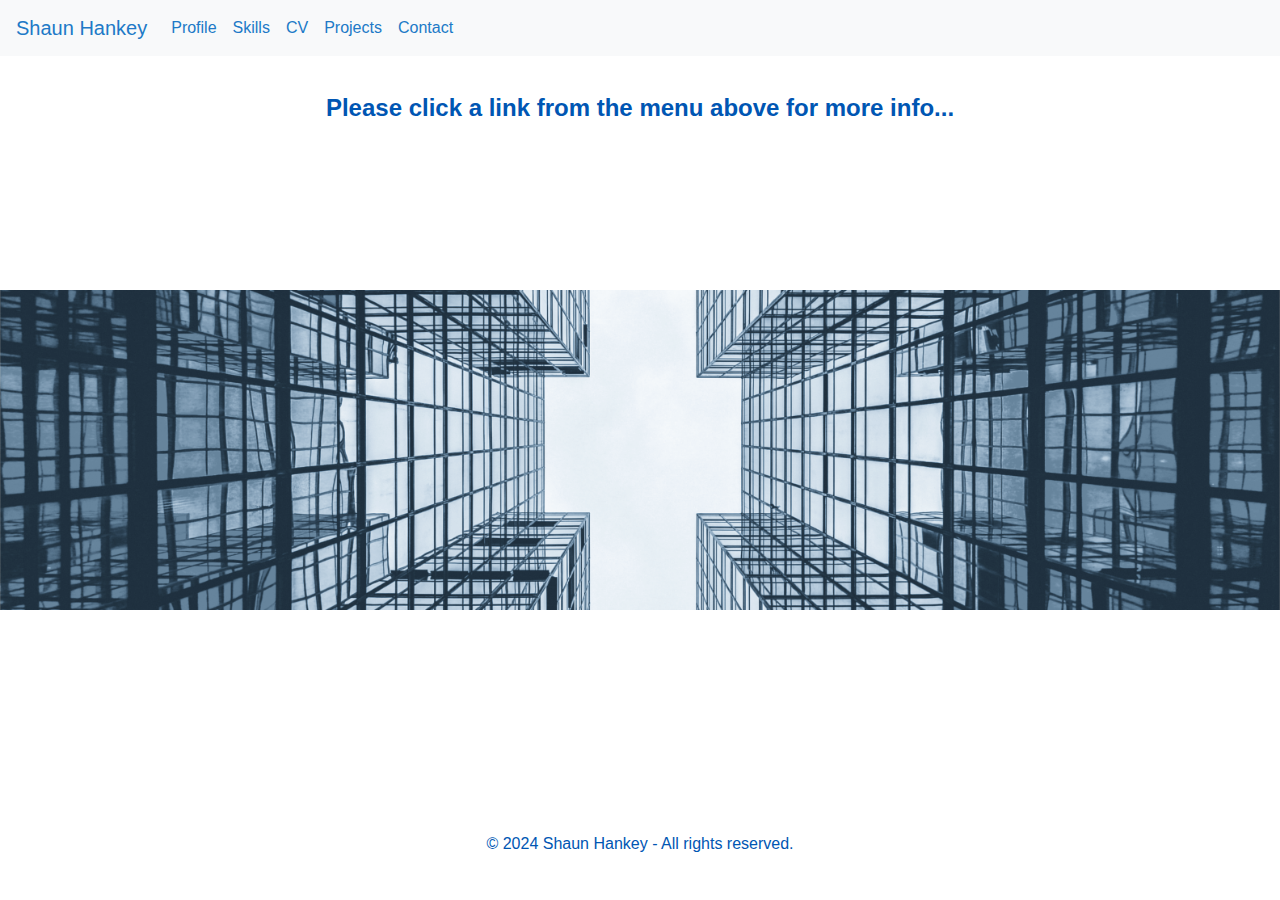
<file: index.html>
<!DOCTYPE html>
<html lang="en">
<head>
    <!-- Existing head content -->
    <meta charset="UTF-8">
    <meta name="viewport" content="width=device-width, initial-scale=1.0">
    <title>Homepage</title>
    <!-- Bootstrap CSS -->
    <link rel="stylesheet" href="https://stackpath.bootstrapcdn.com/bootstrap/4.5.2/css/bootstrap.min.css">
    <!-- Your custom CSS -->
    <link rel="stylesheet" href="./css/styles.css">
</head>
<body class="indexBody">
    <header class="navbar navbar-expand-lg navbar-light bg-light fixed-top">
        <a class="navbar-brand" href="#">Shaun Hankey</a>
        <button class="navbar-toggler" type="button" data-toggle="collapse" data-target="#navbarNav"        aria-controls="navbarNav" aria-expanded="false" aria-label="Toggle navigation">
            <span class="navbar-toggler-icon"></span>
        </button>
        <div class="collapse navbar-collapse" id="navbarNav">
            <ul class="navbar-nav mr-auto">
<!--                <li class="nav-item"><a class="nav-link" href="index.html">Home</a></li>-->
                <li class="nav-item"><a class="nav-link" href="profile.html">Profile</a></li>
                <li class="nav-item"><a class="nav-link" href="skills.html">Skills</a></li>
                <li class="nav-item"><a class="nav-link" href="cv.html">CV</a></li>
                <li class="nav-item"><a class="nav-link" href="projects.html">Projects</a></li>
                <li class="nav-item"><a class="nav-link" href="contact.html">Contact</a></li>
            </ul>
        </div>
    </header>
    <div class="content-wrap">
        <div class="inner-content container text-center">
            <main>
                <div>
<!--                    <div id="clock" class="clock"></div>-->
                    <p class="select_menu">Please click a link from the menu above for more info...</p>
                </div>
            </main>
        </div>
    </div>
    <footer class="text-center py-4 inner-content">
        <p class="rights-index">&copy; 2024 Shaun Hankey - All rights reserved.</p>
    </footer>

    <script src="https://code.jquery.com/jquery-3.5.1.slim.min.js"></script>
    <script src="https://cdn.jsdelivr.net/npm/@popperjs/core@2.5.2/dist/umd/popper.min.js"></script>
    <script src="https://stackpath.bootstrapcdn.com/bootstrap/4.5.2/js/bootstrap.min.js"></script>
    <script src="./js/index.js"></script>
</body>
</html>
</file>
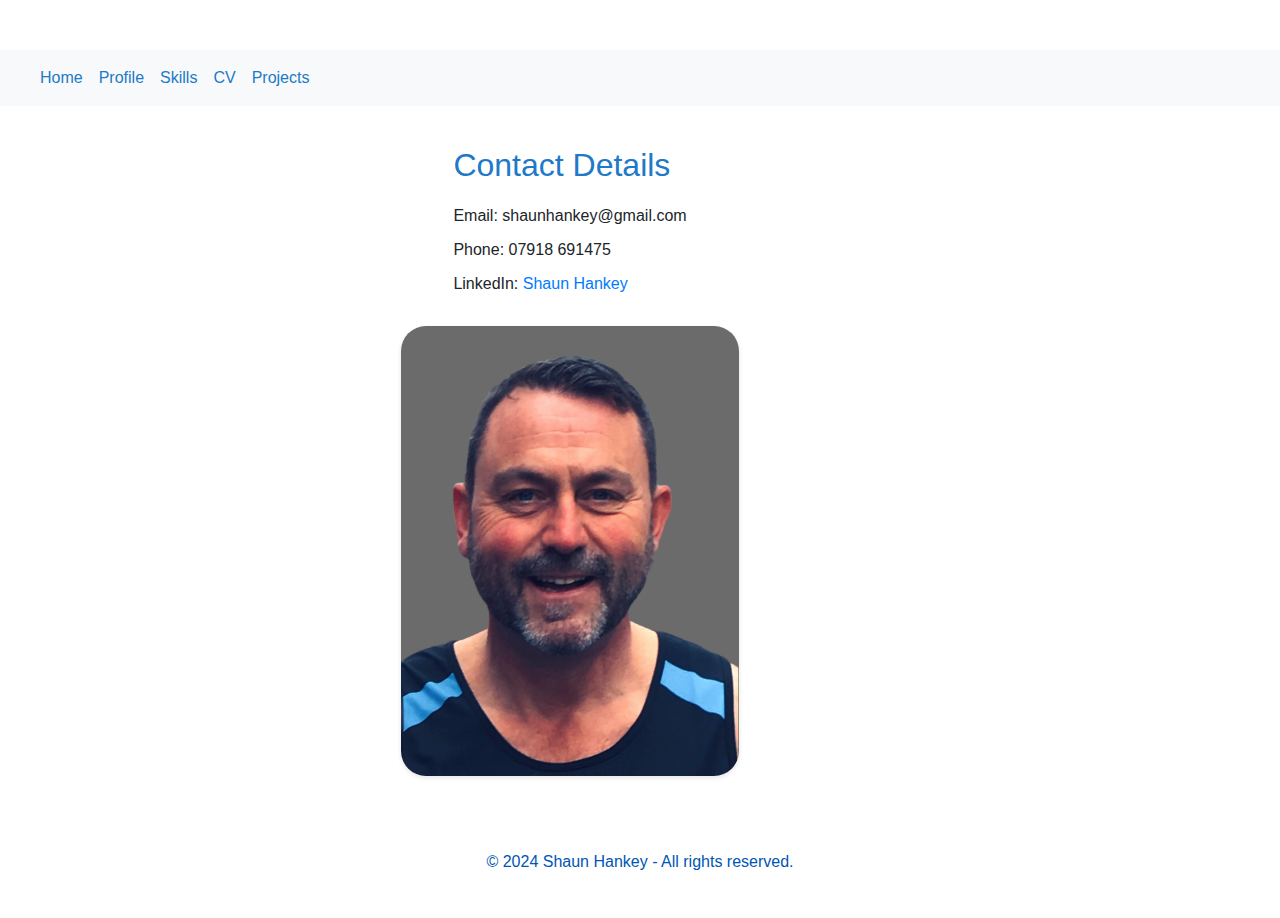
<file: contact.html>
<!DOCTYPE html>
<html lang="en">
<head>
    <meta charset="UTF-8">
    <meta name="viewport" content="width=device-width, initial-scale=1.0">
    <title>Contact Details</title>
    <!-- Bootstrap CSS -->
    <link rel="stylesheet" href="https://stackpath.bootstrapcdn.com/bootstrap/4.5.2/css/bootstrap.min.css">
    <!-- Custom CSS -->
    <link rel="stylesheet" href="./css/styles.css">
</head>
<body class="contactBody">
    <div class="content-wrap">
        <!-- Include header and navigation from base.html -->
        <header class="navbar navbar-expand-lg navbar-light bg-light">
            <a class="navbar-brand" href="#"></a>
            <button class="navbar-toggler" type="button" data-toggle="collapse" data-target="#navbarNav" aria-controls="navbarNav" aria-expanded="false" aria-label="Toggle navigation">
                <span class="navbar-toggler-icon"></span>
            </button>
<div class="collapse navbar-collapse" id="navbarNav">
            <ul class="navbar-nav mr-auto">
                <li class="nav-item"><a class="nav-link" href="index.html">Home</a></li>
                <li class="nav-item"><a class="nav-link" href="profile.html">Profile</a></li>
                <li class="nav-item"><a class="nav-link" href="skills.html">Skills</a></li>
                <li class="nav-item"><a class="nav-link" href="cv.html">CV</a></li>
                <li class="nav-item"><a class="nav-link" href="projects.html">Projects</a></li>
<!--                <li class="nav-item"><a class="nav-link" href="contact.html">Contact</a></li>-->
            </ul>
        </div>
        </header>

        <!-- Main Content -->
        <main class="container contact-section">
            <section class="contact-details">
                <h2 class="contact-h2">Contact Details</h2>
                <p>Email: shaunhankey@gmail.com</p>
                <p>Phone: 07918 691475</p>
<!--                <p>Address: 59 Ruskin Avenue, Wigan, WN3 5LS</p>-->
                <p>LinkedIn: <a href="https://www.linkedin.com/in/shaun-hankey-b9153352/">Shaun Hankey</a></p>
            </section>
            <div class="contact-image">
                    <img src="media/profile_3.png" alt="Profile Photo of Shaun Hankey" class="img-fluid profile-photo">
                </div>
        </main>
    </div>

    <!-- Footer -->
    <footer class="text-center py-4">
        <p class="rights">&copy; 2024 Shaun Hankey - All rights reserved.</p>
    </footer>

    <!-- JavaScript at the end of the body for improved loading speed -->
    <script src="https://code.jquery.com/jquery-3.5.1.slim.min.js"></script>
    <script src="https://cdn.jsdelivr.net/npm/@popperjs/core@2.5.2/dist/umd/popper.min.js"></script>
    <script src="https://stackpath.bootstrapcdn.com/bootstrap/4.5.2/js/bootstrap.min.js"></script>
</body>
</html>
</file>
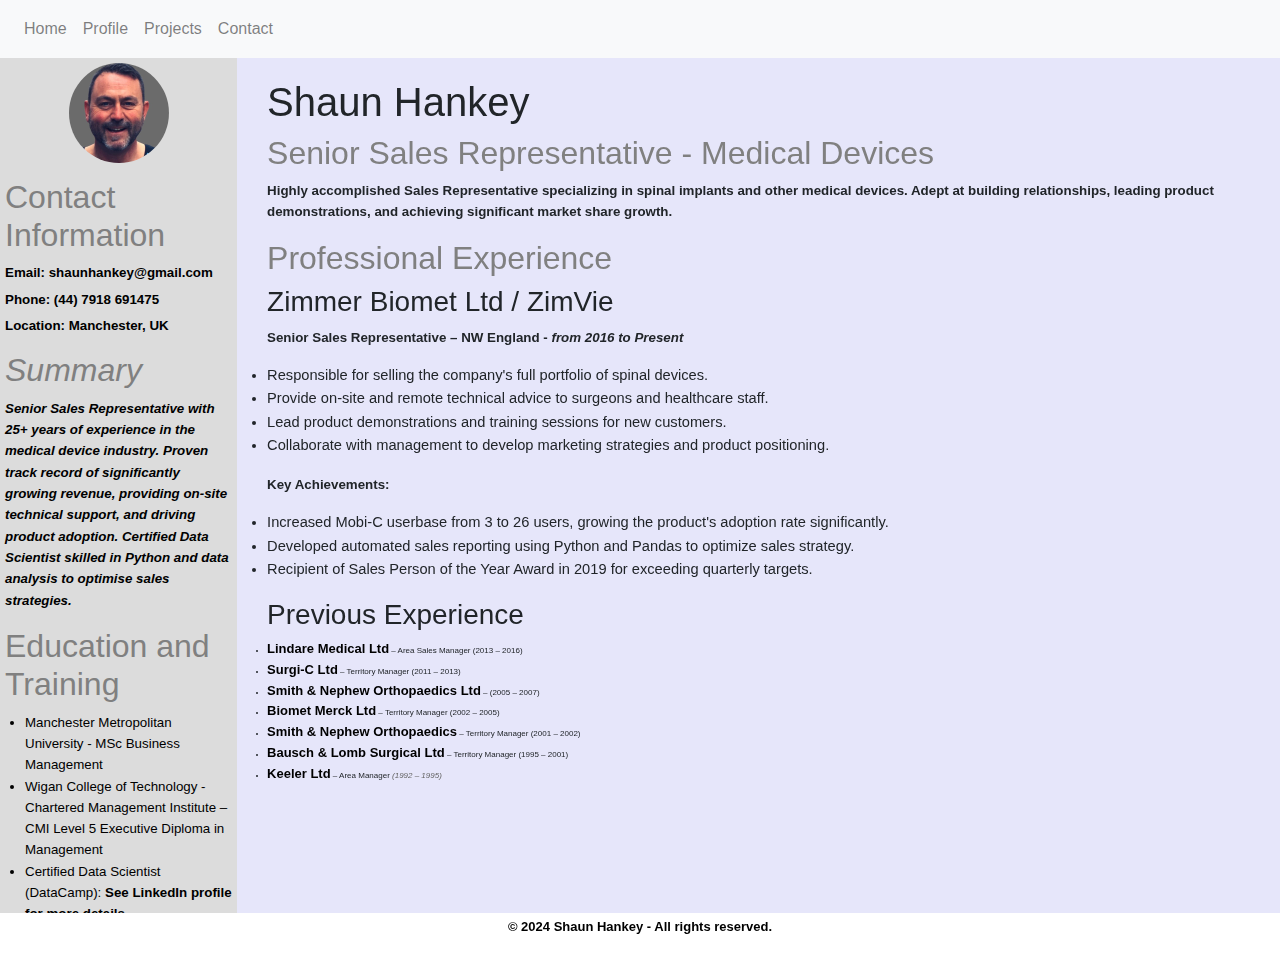
<file: cv.html>
<!DOCTYPE html>
<html lang="en">
<head>
    <meta charset="UTF-8">
    <meta name="viewport" content="width=device-width, initial-scale=1.0">
    <title>CV - Shaun Hankey</title>
    <!-- Bootstrap CSS -->
    <link rel="stylesheet" href="https://stackpath.bootstrapcdn.com/bootstrap/4.5.2/css/bootstrap.min.css">
    <!-- Custom CSS -->
    <link rel="stylesheet" href="./css/cv-styles.css">
</head>
<header class="navbar navbar-expand-lg navbar-light bg-light">
        <button class="navbar-toggler" type="button" data-toggle="collapse" data-target="#navbarNav" aria-controls="navbarNav" aria-expanded="false" aria-label="Toggle navigation">
            <span class="navbar-toggler-icon"></span>
        </button>
        <div class="collapse navbar-collapse" id="navbarNav">
            <ul class="navbar-nav mr-auto">
                <li class="nav-item"><a class="nav-link" href="index.html">Home</a></li>
                <li class="nav-item"><a class="nav-link" href="profile.html">Profile</a></li>
<!--                <li class="nav-item"><a class="nav-link" href="skills.html">Skills</a></li>-->
                <li class="nav-item"><a class="nav-link" href="projects.html">Projects</a></li>
                <li class="nav-item"><a class="nav-link" href="contact.html">Contact</a></li>
            </ul>
        </div>
    </header>
<body class="cvBody">

    <div class="cv-container">
        <!-- Left Sidebar for Contact Information -->
        <aside class="left-sidebar">
            <!-- Profile Picture -->
            <div class="profile-picture">
                <img src="media/profile_pic.jpeg" alt="Profile Picture">
            </div>

            <div class="contact-info">
                <h2>Contact Information</h2>
                <p>Email: shaunhankey@gmail.com</p>
                <p>Phone: (44) 7918 691475</p>
                <p>Location: Manchester, UK</p>
            </div>


            <!-- Summary -->
            <div class="summary">
                <h2>Summary</h2>
                <p>Senior Sales Representative with 25+ years of experience in the medical device industry. Proven track record of significantly growing revenue, providing on-site technical support, and driving product adoption. Certified Data Scientist skilled in Python and data analysis to optimise sales strategies.</p>
            </div>

            <!-- Education -->
            <div>
                <h2>Education and Training</h2>
                <ul>
                    <li>Manchester Metropolitan University - MSc Business Management</li>
                    <li>Wigan College of Technology - Chartered Management Institute – CMI Level 5 Executive Diploma in Management</li>
                    <li>Certified Data Scientist (DataCamp): <a class="custom-link" href="https://www.linkedin.com/in/shaun-hankey-b9153352/" >See LinkedIn profile for more details</a></li>
                    <li>LSI / MIA National Credentialing Register – Tier 3 Approved</li>
                    <li>Intellicentrics – Premium Member with no outstanding credentials</li>
                </ul>
            </div>
            <!-- Contact Information -->

        </aside>

        <!-- Main Content for CV Details -->
        <section class="main-content">
            <h1>Shaun Hankey</h1>
            <h2>Senior Sales Representative - Medical Devices</h2>
            <p>Highly accomplished Sales Representative specializing in spinal implants and other medical devices. Adept at building relationships, leading product demonstrations, and achieving significant market share growth.</p>

            <!-- Current Position -->
            <h2>Professional Experience</h2>
            <div class="experience">
                <h3>Zimmer Biomet Ltd / ZimVie</h3>
                <p><strong>Senior Sales Representative – NW England - </strong> <em>from 2016 to Present</em></p>
                <ul>
                    <li>Responsible for selling the company's full portfolio of spinal devices.</li>
                    <li>Provide on-site and remote technical advice to surgeons and healthcare staff.</li>
                    <li>Lead product demonstrations and training sessions for new customers.</li>
                    <li>Collaborate with management to develop marketing strategies and product positioning.</li>
                </ul>
                <p><strong>Key Achievements:</strong></p>
                <ul>
                    <li>Increased Mobi-C userbase from 3 to 26 users, growing the product's adoption rate significantly.</li>
                    <li>Developed automated sales reporting using Python and Pandas to optimize sales strategy.</li>
                    <li>Recipient of Sales Person of the Year Award in 2019 for exceeding quarterly targets.</li>
                </ul>

                <!-- Simplified Previous Experience -->
                <h3>Previous Experience</h3>
                <ul class="older-experience">
                    <li>
                        <strong>Lindare Medical Ltd</strong> – Area Sales Manager (2013 – 2016)
                    </li>
                    <li>
                        <strong>Surgi-C Ltd</strong> – Territory Manager (2011 – 2013)
                    </li>
                    <li>
                        <strong>Smith & Nephew Orthopaedics Ltd</strong> – (2005 – 2007)
                    </li>
                    <li>
                        <strong>Biomet Merck Ltd</strong> – Territory Manager  (2002 – 2005)
                    </li>
                    <li>
                        <strong>Smith & Nephew Orthopaedics</strong> – Territory Manager  (2001 – 2002)
                    </li>
                    <li>
                        <strong>Bausch & Lomb Surgical Ltd</strong> – Territory Manager  (1995 – 2001)
                    </li>
                    <li>
                        <strong>Keeler Ltd</strong> – Area Manager <em>(1992 – 1995)</em>
                    </li>
                </ul>
            </div>
        </section>
    </div>

    <!-- Footer -->
    <footer class="text-center py-1">
        <p class="rights">&copy; 2024 Shaun Hankey - All rights reserved.</p>
    </footer>

    <!-- JavaScript at the end of the body for improved loading speed -->
    <script src="https://code.jquery.com/jquery-3.5.1.slim.min.js"></script>
    <script src="https://cdn.jsdelivr.net/npm/@popperjs/core@2.5.2/dist/umd/popper.min.js"></script>
    <script src="https://stackpath.bootstrapcdn.com/bootstrap/4.5.2/js/bootstrap.min.js"></script>
</body>
</html>
</file>
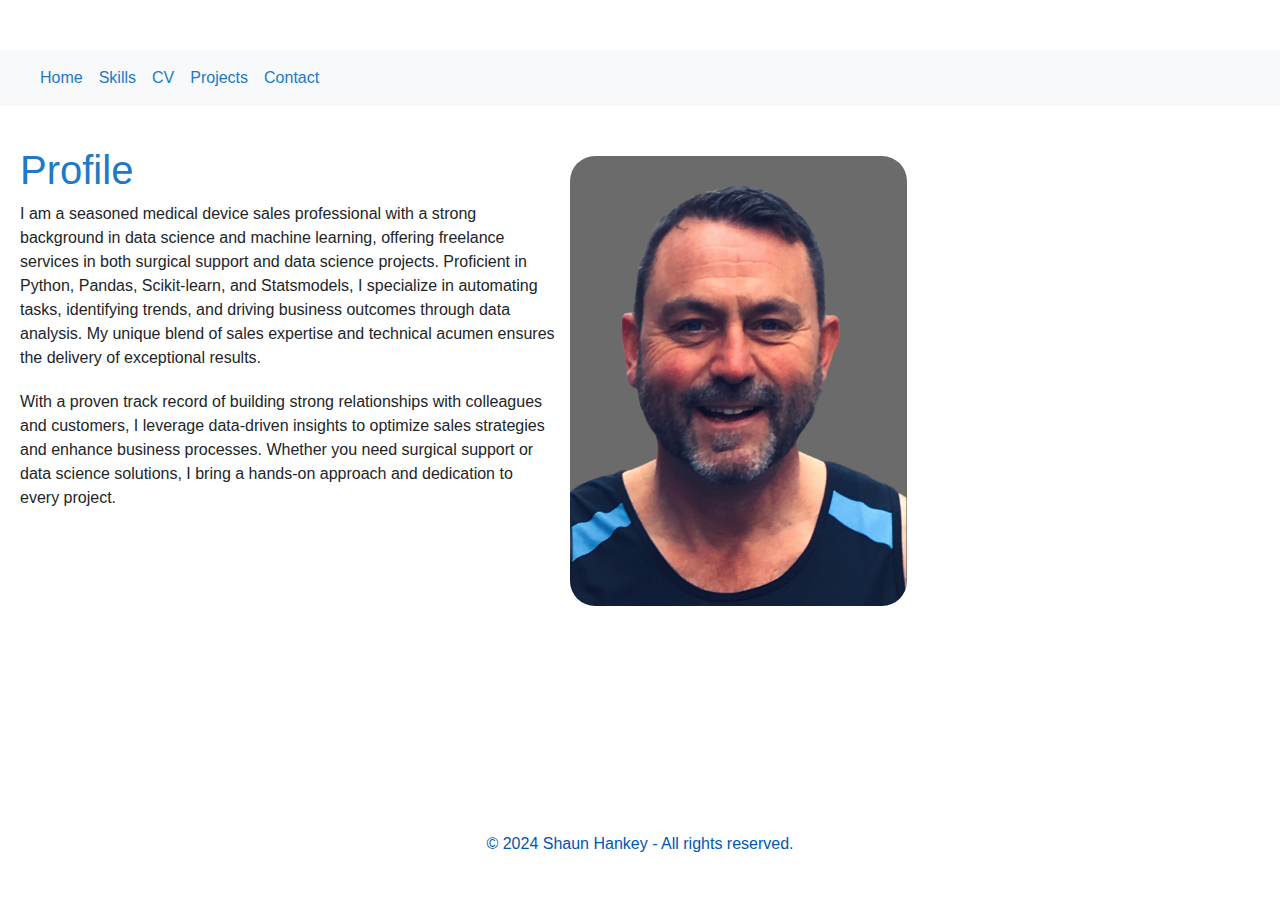
<file: profile.html>
<!DOCTYPE html>
<html lang="en">
<head>
    <meta charset="UTF-8">
    <meta name="viewport" content="width=device-width, initial-scale=1.0">
    <title>Profile Page</title>
    <!-- Bootstrap CSS -->
    <link rel="stylesheet" href="https://stackpath.bootstrapcdn.com/bootstrap/4.5.2/css/bootstrap.min.css">
    <!-- Custom CSS -->
    <link rel="stylesheet" href="./css/styles.css">
</head>
<body class="profileBody">
    <div class="content-wrap">
        <!-- Header and Navigation -->
        <header class="navbar navbar-expand-lg navbar-light bg-light">
            <a class="navbar-brand" href="#"></a>
            <button class="navbar-toggler" type="button" data-toggle="collapse" data-target="#navbarNav" aria-controls="navbarNav" aria-expanded="false" aria-label="Toggle navigation">
                <span class="navbar-toggler-icon"></span>
            </button>
<div class="collapse navbar-collapse" id="navbarNav">
            <ul class="navbar-nav mr-auto">
                <li class="nav-item"><a class="nav-link" href="index.html">Home</a></li>
<!--                <li class="nav-item"><a class="nav-link" href="profile.html">Profile</a></li>-->
                <li class="nav-item"><a class="nav-link" href="skills.html">Skills</a></li>
                <li class="nav-item"><a class="nav-link" href="cv.html">CV</a></li>
                <li class="nav-item"><a class="nav-link" href="projects.html">Projects</a></li>
                <li class="nav-item"><a class="nav-link" href="contact.html">Contact</a></li>
            </ul>
        </div>
        </header>

        <!-- Main Content -->
        <main class="container">
            <div class="row">
                <div class="col-md-6">
                    <h1 class="profile-h1">Profile</h1>
<p>
    I am a seasoned medical device sales professional with a strong background in data science and machine learning, offering freelance services in both surgical support and data science projects. Proficient in Python, Pandas, Scikit-learn, and Statsmodels, I specialize in automating tasks, identifying trends, and driving business outcomes through data analysis. My unique blend of sales expertise and technical acumen ensures the delivery of exceptional results.
</p>
<p>
    With a proven track record of building strong relationships with colleagues and customers, I leverage data-driven insights to optimize sales strategies and enhance business processes. Whether you need surgical support or data science solutions, I bring a hands-on approach and dedication to every project.
</p>


                </div>
                <div class="profile-photo">
                    <img src="media/profile_3.png" alt="Profile Photo of Shaun Hankey" class="img-fluid profile-photo">
                </div>
            </div>
        </main>
    </div>

    <!-- Footer -->
    <footer class="text-center py-4">
        <p class="rights">&copy; 2024 Shaun Hankey - All rights reserved.</p>
    </footer>

    <!-- JavaScript at the end of the body for improved loading speed -->
    <script src="https://code.jquery.com/jquery-3.5.1.slim.min.js"></script>
    <script src="https://cdn.jsdelivr.net/npm/@popperjs/core@2.5.2/dist/umd/popper.min.js"></script>
    <script src="https://stackpath.bootstrapcdn.com/bootstrap/4.5.2/js/bootstrap.min.js"></script>
</body>
</html>
</file>
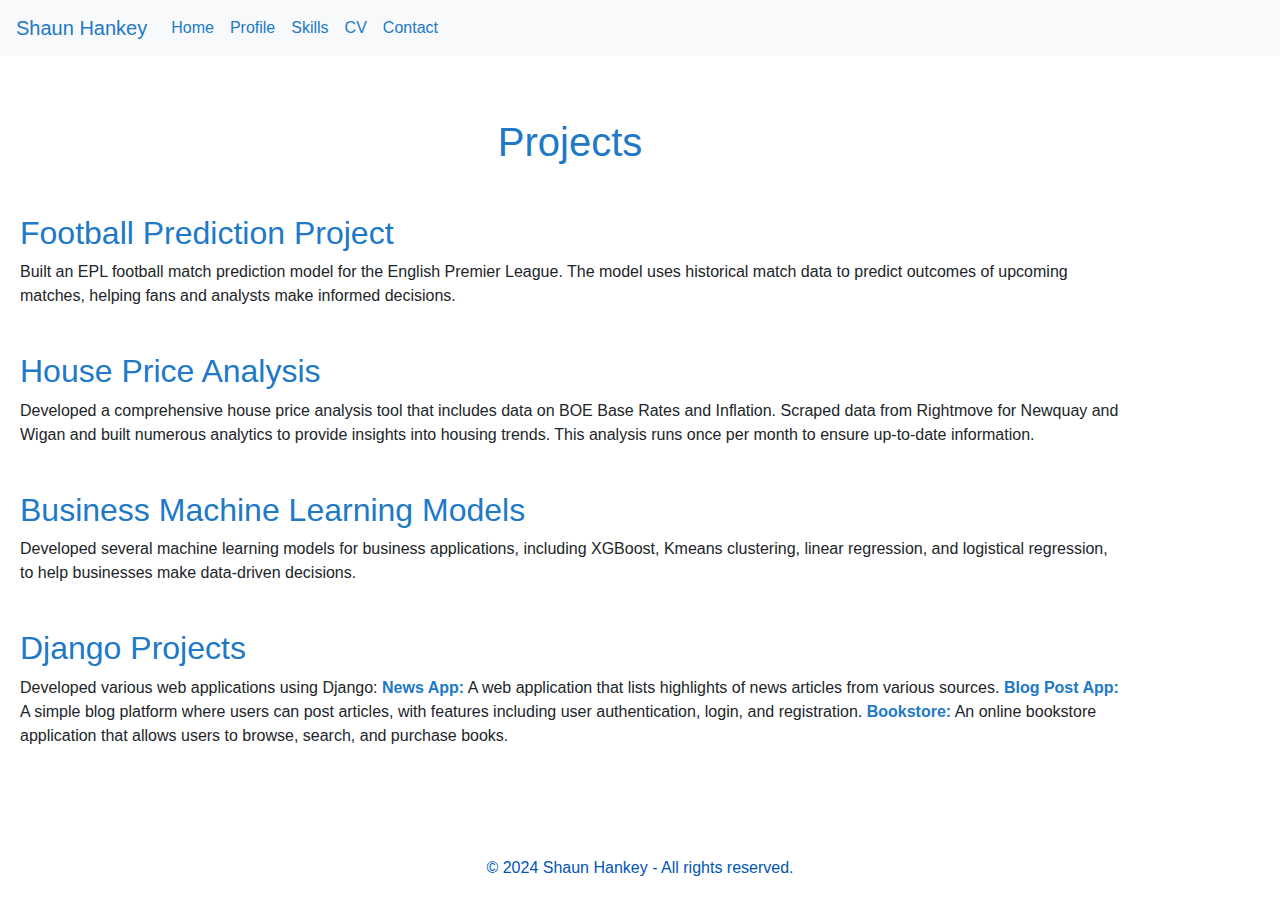
<file: projects.html>
<!DOCTYPE html>
<html lang="en">
<head>
    <meta charset="UTF-8">
    <meta name="viewport" content="width=device-width, initial-scale=1.0">
    <title>Projects</title>
    <link rel="stylesheet" href="https://stackpath.bootstrapcdn.com/bootstrap/4.5.2/css/bootstrap.min.css">
    <link rel="stylesheet" href="./css/styles.css">
</head>
<body>
    <header class="navbar navbar-expand-lg navbar-light bg-light fixed-top">
        <a class="navbar-brand" href="#">Shaun Hankey</a>
        <button class="navbar-toggler" type="button" data-toggle="collapse" data-target="#navbarNav" aria-controls="navbarNav" aria-expanded="false" aria-label="Toggle navigation">
            <span class="navbar-toggler-icon"></span>
        </button>
        <div class="collapse navbar-collapse" id="navbarNav">
            <ul class="navbar-nav mr-auto">
                <li class="nav-item"><a class="nav-link" href="index.html">Home</a></li>
                <li class="nav-item"><a class="nav-link" href="profile.html">Profile</a></li>
                <li class="nav-item"><a class="nav-link" href="skills.html">Skills</a></li>
                <li class="nav-item"><a class="nav-link" href="cv.html">CV</a></li>
<!--                <li class="nav-item"><a class="nav-link" href="projects.html">Projects</a></li>-->
                <li class="nav-item"><a class="nav-link" href="contact.html">Contact</a></li>
            </ul>
        </div>
    </header>

    <main class="container mt-5">
        <h1 class="text-center mb-5">Projects</h1>

        <div class="project mb-4">
            <h2>Football Prediction Project</h2>
            <p>
                Built an EPL football match prediction model for the English Premier League. The model uses historical match data to predict outcomes of upcoming matches, helping fans and analysts make informed decisions.
            </p>
        </div>

        <div class="project mb-4">
            <h2>House Price Analysis</h2>
            <p>
                Developed a comprehensive house price analysis tool that includes data on BOE Base Rates and Inflation. Scraped data from Rightmove for Newquay and Wigan and built numerous analytics to provide insights into housing trends. This analysis runs once per month to ensure up-to-date information.
            </p>
        </div>

        <div class="project mb-4">
            <h2>Business Machine Learning Models</h2>
            <p>
                Developed several machine learning models for business applications, including XGBoost, Kmeans clustering, linear regression, and logistical regression, to help businesses make data-driven decisions.
            </p>
        </div>

        <div class="project mb-4">
            <h2>Django Projects</h2>
            <p>
                Developed various web applications using Django:
                <strong>News App:</strong> A web application that lists highlights of news articles from various sources.
                <strong>Blog Post App:</strong> A simple blog platform where users can post articles, with features including user authentication, login, and registration.
                <strong>Bookstore:</strong> An online bookstore application that allows users to browse, search, and purchase books.
            </p>
        </div>
    </main>

    <footer class="text-center py-4">
        <p class="rights">&copy; 2024 Shaun Hankey - All rights reserved.</p>
    </footer>

    <script src="https://code.jquery.com/jquery-3.5.1.slim.min.js"></script>
    <script src="https://cdn.jsdelivr.net/npm/@popperjs/core@2.5.2/dist/umd/popper.min.js"></script>
    <script src="https://stackpath.bootstrapcdn.com/bootstrap/4.5.2/js/bootstrap.min.js"></script>
</body>
</html>
</file>
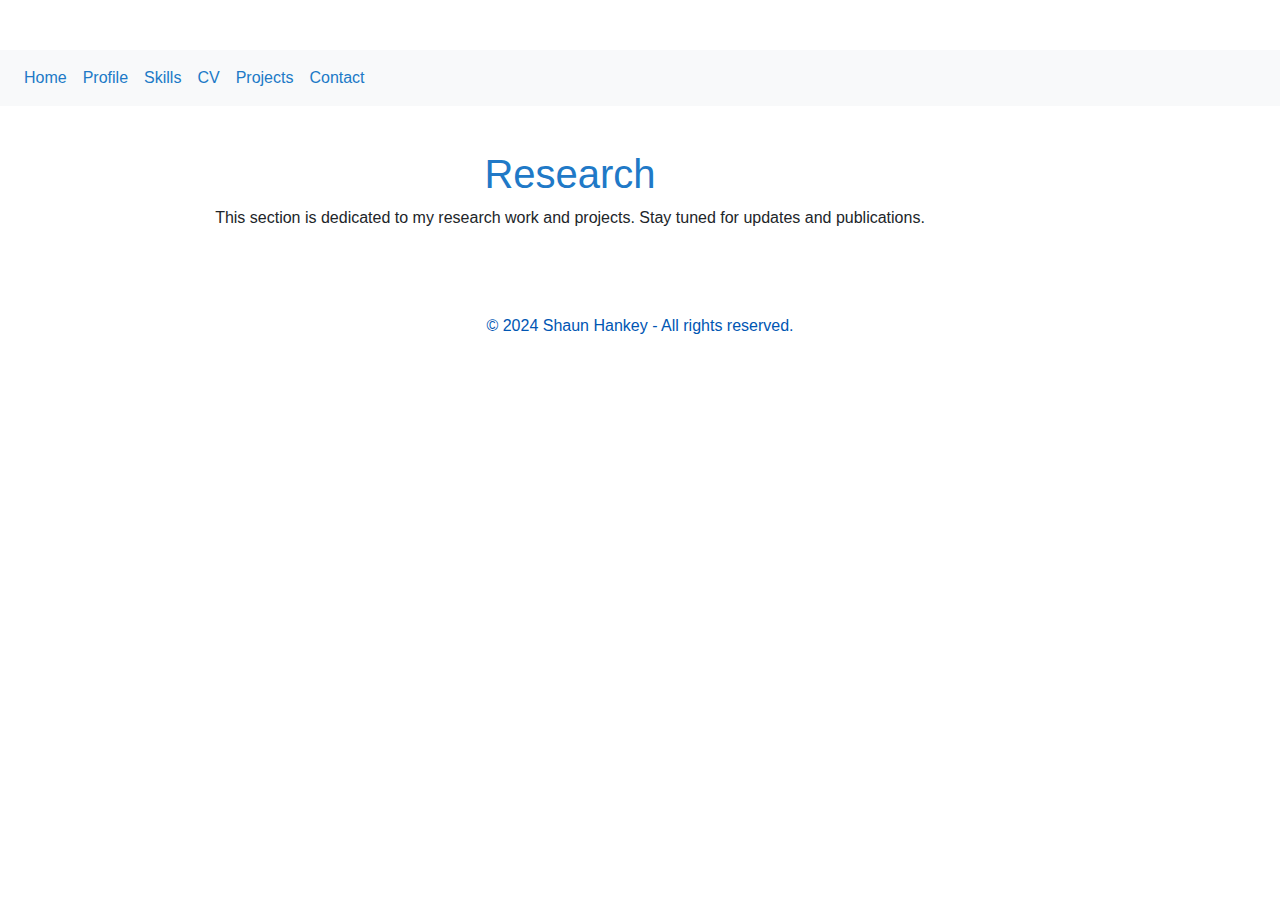
<file: research.html>
<!DOCTYPE html>
<html lang="en">
<head>
    <meta charset="UTF-8">
    <meta name="viewport" content="width=device-width, initial-scale=1.0">
    <title>Research</title>
    <link rel="stylesheet" href="https://stackpath.bootstrapcdn.com/bootstrap/4.5.2/css/bootstrap.min.css">
    <link rel="stylesheet" href="./css/styles.css">
</head>
<body>
    <header class="navbar navbar-expand-lg navbar-light bg-light">
<!--        <a class="navbar-brand" href="#">Navbar</a>-->
        <button class="navbar-toggler" type="button" data-toggle="collapse" data-target="#navbarNav" aria-controls="navbarNav" aria-expanded="false" aria-label="Toggle navigation">
            <span class="navbar-toggler-icon"></span>
        </button>
<div class="collapse navbar-collapse" id="navbarNav">
            <ul class="navbar-nav mr-auto">
                <li class="nav-item"><a class="nav-link" href="index.html">Home</a></li>
                <li class="nav-item"><a class="nav-link" href="profile.html">Profile</a></li>
                <li class="nav-item"><a class="nav-link" href="skills.html">Skills</a></li>
                <li class="nav-item"><a class="nav-link" href="cv.html">CV</a></li>
                <li class="nav-item"><a class="nav-link" href="projects.html">Projects</a></li>
<!--                <li class="nav-item"><a class="nav-link" href="research.html">Research</a></li>-->
                <li class="nav-item"><a class="nav-link" href="contact.html">Contact</a></li>
            </ul>
        </div>
    </header>

    <main class="container mt-4">
        <h1 class="text-center">Research</h1>
        <div class="content">
            <p>This section is dedicated to my research work and projects. Stay tuned for updates and publications.</p>
        </div>
    </main>

    <footer class="text-center py-4">
        <p class="rights">&copy; 2024 Shaun Hankey - All rights reserved.</p>
    </footer>

    <script src="https://code.jquery.com/jquery-3.5.1.slim.min.js"></script>
    <script src="https://cdn.jsdelivr.net/npm/@popperjs/core@2.5.2/dist/umd/popper.min.js"></script>
    <script src="https://stackpath.bootstrapcdn.com/bootstrap/4.5.2/js/bootstrap.min.js"></script>
</body>
</html>
</file>
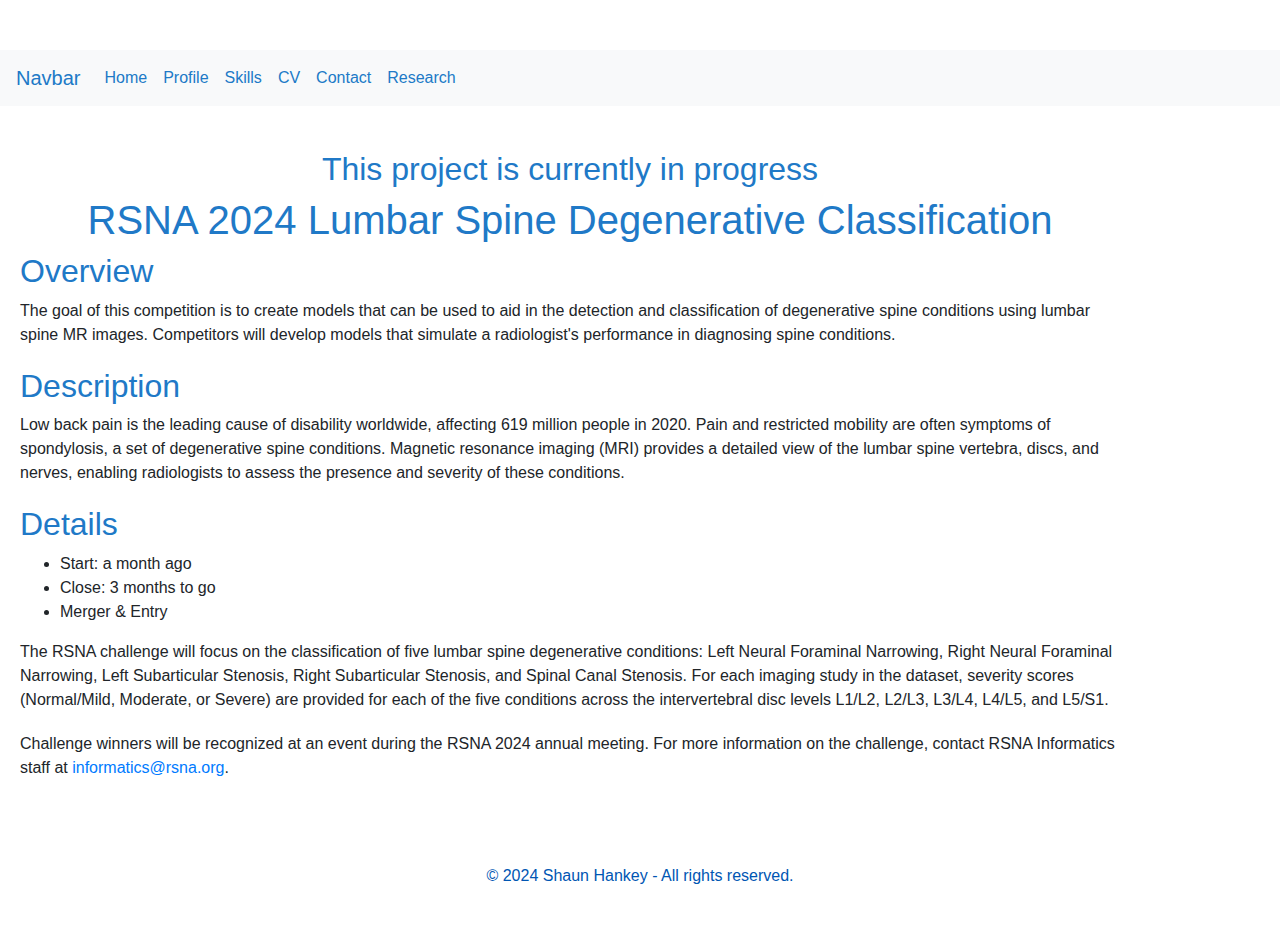
<file: rsna2024.html>
<!DOCTYPE html>
<html lang="en">
<head>
    <meta charset="UTF-8">
    <meta name="viewport" content="width=device-width, initial-scale=1.0">
    <title>RSNA 2024</title>
    <link rel="stylesheet" href="https://stackpath.bootstrapcdn.com/bootstrap/4.5.2/css/bootstrap.min.css">
    <link rel="stylesheet" href="./css/styles.css">
</head>
<body>
    <header class="navbar navbar-expand-lg navbar-light bg-light">
        <a class="navbar-brand" href="#">Navbar</a>
        <button class="navbar-toggler" type="button" data-toggle="collapse" data-target="#navbarNav" aria-controls="navbarNav" aria-expanded="false" aria-label="Toggle navigation">
            <span class="navbar-toggler-icon"></span>
        </button>
<div class="collapse navbar-collapse" id="navbarNav">
            <ul class="navbar-nav mr-auto">
                <li class="nav-item"><a class="nav-link" href="index.html">Home</a></li>
                <li class="nav-item"><a class="nav-link" href="profile.html">Profile</a></li>
                <li class="nav-item"><a class="nav-link" href="skills.html">Skills</a></li>
                <li class="nav-item"><a class="nav-link" href="cv.html">CV</a></li>
                <li class="nav-item"><a class="nav-link" href="contact.html">Contact</a></li>
                <li class="nav-item"><a class="nav-link" href="research.html">Research</a></li>
            </ul>
        </div>
    </header>

    <main class="container mt-4">
        <h2>This project is currently in progress</h2>
        <h1 class="text-center">RSNA 2024 Lumbar Spine Degenerative Classification</h1>
        <div class="content">
            <h2>Overview</h2>
            <p>The goal of this competition is to create models that can be used to aid in the detection and classification of degenerative spine conditions using lumbar spine MR images. Competitors will develop models that simulate a radiologist's performance in diagnosing spine conditions.</p>

            <h2>Description</h2>
            <p>Low back pain is the leading cause of disability worldwide, affecting 619 million people in 2020. Pain and restricted mobility are often symptoms of spondylosis, a set of degenerative spine conditions. Magnetic resonance imaging (MRI) provides a detailed view of the lumbar spine vertebra, discs, and nerves, enabling radiologists to assess the presence and severity of these conditions.</p>

            <h2>Details</h2>
            <ul>
                <li>Start: a month ago</li>
                <li>Close: 3 months to go</li>
                <li>Merger & Entry</li>
            </ul>
            <p>The RSNA challenge will focus on the classification of five lumbar spine degenerative conditions: Left Neural Foraminal Narrowing, Right Neural Foraminal Narrowing, Left Subarticular Stenosis, Right Subarticular Stenosis, and Spinal Canal Stenosis. For each imaging study in the dataset, severity scores (Normal/Mild, Moderate, or Severe) are provided for each of the five conditions across the intervertebral disc levels L1/L2, L2/L3, L3/L4, L4/L5, and L5/S1.</p>

            <p>Challenge winners will be recognized at an event during the RSNA 2024 annual meeting. For more information on the challenge, contact RSNA Informatics staff at <a href="mailto:informatics@rsna.org">informatics@rsna.org</a>.</p>
        </div>
    </main>

    <footer class="text-center py-4">
        <p class="rights">&copy; 2024 Shaun Hankey - All rights reserved.</p>
    </footer>

    <script src="https://code.jquery.com/jquery-3.5.1.slim.min.js"></script>
    <script src="https://cdn.jsdelivr.net/npm/@popperjs/core@2.5.2/dist/umd/popper.min.js"></script>
    <script src="https://stackpath.bootstrapcdn.com/bootstrap/4.5.2/js/bootstrap.min.js"></script>
</body>
</html>
</file>
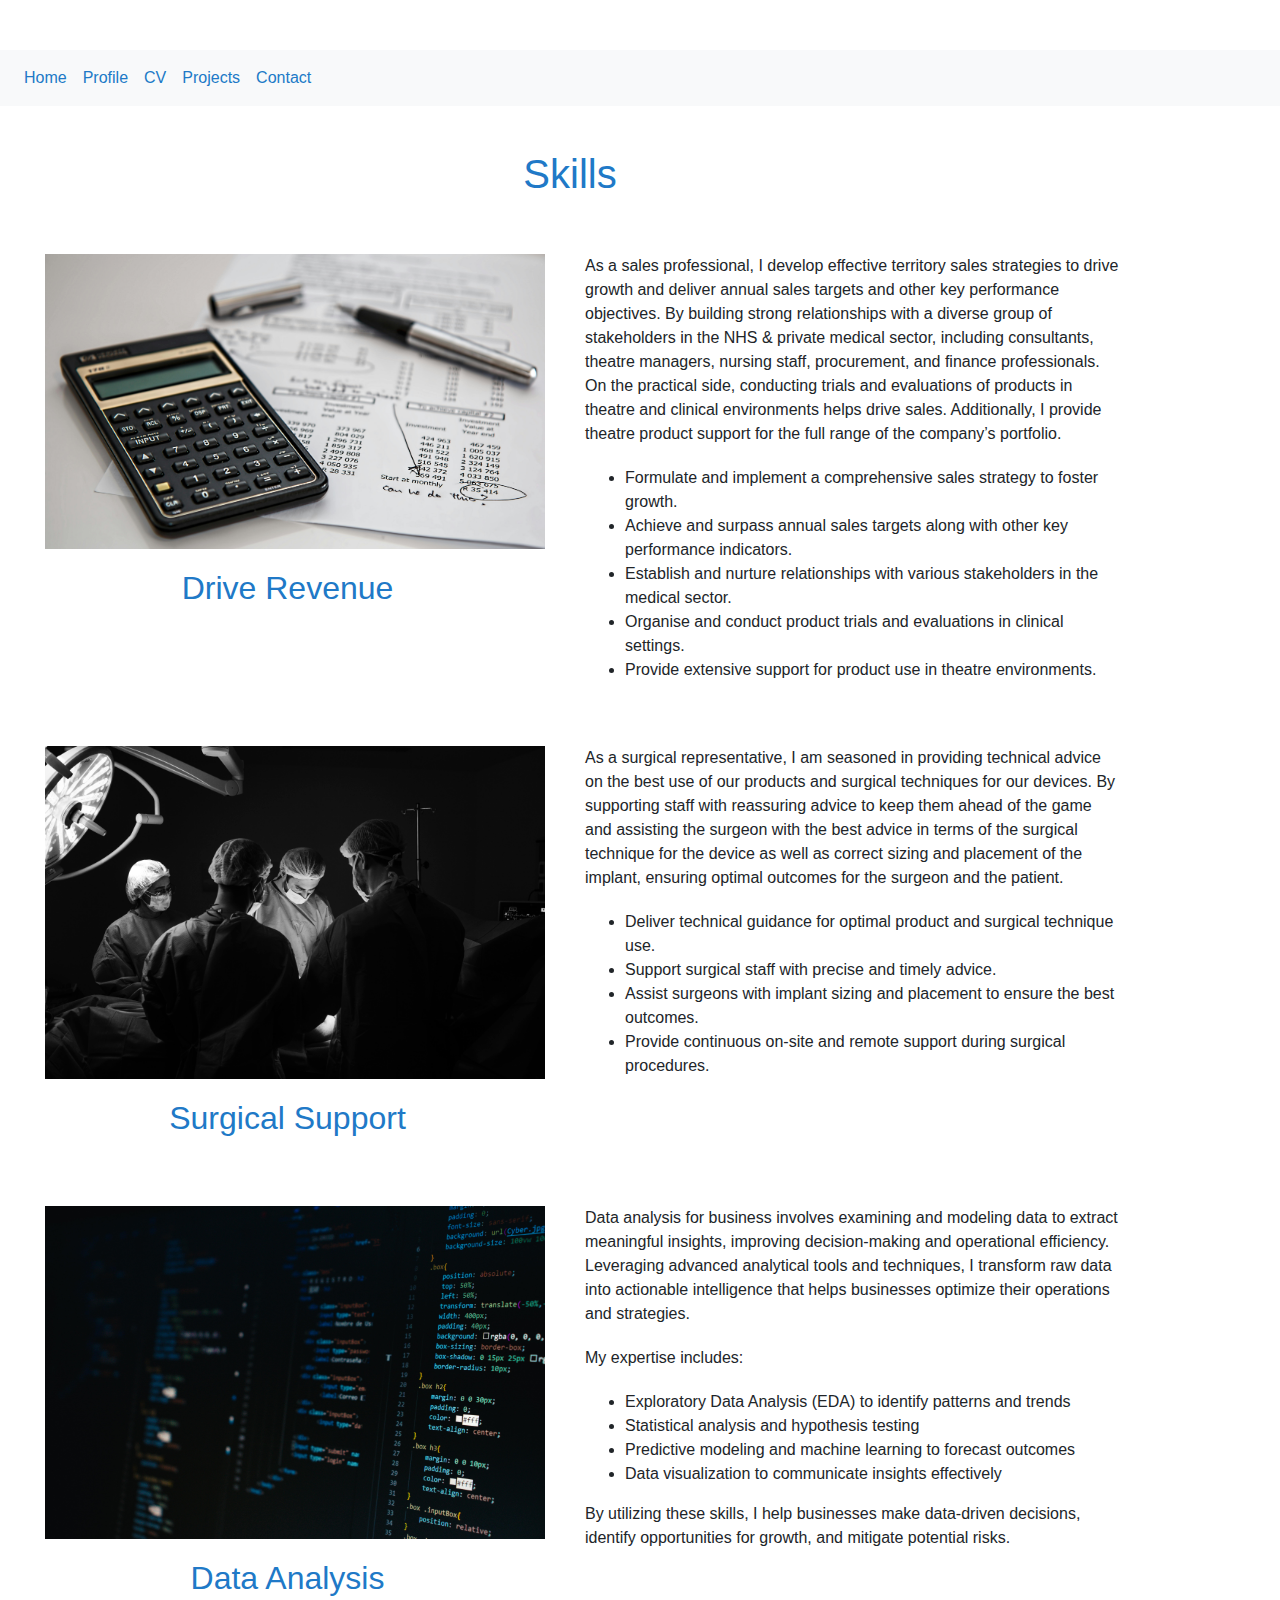
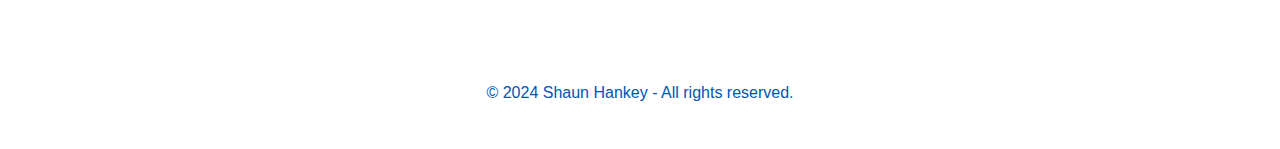
<file: skills.html>
<!DOCTYPE html>
<html lang="en">
<head>
    <meta charset="UTF-8">
    <meta name="viewport" content="width=device-width, initial-scale=1.0">
    <title>Solutions</title>
    <link rel="stylesheet" href="https://stackpath.bootstrapcdn.com/bootstrap/4.5.2/css/bootstrap.min.css">
    <link rel="stylesheet" href="./css/styles.css">
</head>
<body>
    <header class="navbar navbar-expand-lg navbar-light bg-light">
        <button class="navbar-toggler" type="button" data-toggle="collapse" data-target="#navbarNav" aria-controls="navbarNav" aria-expanded="false" aria-label="Toggle navigation">
            <span class="navbar-toggler-icon"></span>
        </button>
        <div class="collapse navbar-collapse" id="navbarNav">
            <ul class="navbar-nav mr-auto">
                <li class="nav-item"><a class="nav-link" href="index.html">Home</a></li>
                <li class="nav-item"><a class="nav-link" href="profile.html">Profile</a></li>
<!--                <li class="nav-item"><a class="nav-link" href="skills.html">Skills</a></li>-->
                <li class="nav-item"><a class="nav-link" href="cv.html">CV</a></li>
                <li class="nav-item"><a class="nav-link" href="projects.html">Projects</a></li>
                <li class="nav-item"><a class="nav-link" href="contact.html">Contact</a></li>
            </ul>
        </div>
    </header>

    <main class="container mt-4">
        <h1 class="text-center">Skills</h1>

        <div class="row mt-5">
            <div class="col-md-6 heading-image">
                <img src="media/pexels-pixabay-sales.jpg" class="img-fluid img-fixed" alt="Drive Revenue">
                <h2>Drive Revenue</h2>
            </div>
            <div class="col-md-6">
                <p>As a sales professional, I develop effective territory sales strategies to drive growth and deliver annual sales targets and other key performance objectives. By building strong relationships with a diverse group of stakeholders in the NHS & private medical sector, including consultants, theatre managers, nursing staff, procurement, and finance professionals. On the practical side, conducting trials and evaluations of products in theatre and clinical environments helps drive sales. Additionally, I provide theatre product support for the full range of the company’s portfolio.</p>
                <ul>
                    <li>Formulate and implement a comprehensive sales strategy to foster growth.</li>
                    <li>Achieve and surpass annual sales targets along with other key performance indicators.</li>
                    <li>Establish and nurture relationships with various stakeholders in the medical sector.</li>
                    <li>Organise and conduct product trials and evaluations in clinical settings.</li>
                    <li>Provide extensive support for product use in theatre environments.</li>
                </ul>
            </div>
        </div>
        <div class="row mt-5">
            <div class="col-md-6 heading-image">
                <img src="media/pexels-jonathanborba-surgery.jpg" class="img-fluid img-fixed" alt="Surgical Technique">
                <h2>Surgical Support</h2>
            </div>
            <div class="col-md-6">
                <p>As a surgical representative, I am seasoned in providing technical advice on the best use of our products and surgical techniques for our devices. By supporting staff with reassuring advice to keep them ahead of the game and assisting the surgeon with the best advice in terms of the surgical technique for the device as well as correct sizing and placement of the implant, ensuring optimal outcomes for the surgeon and the patient.</p>
                <ul>
                    <li>Deliver technical guidance for optimal product and surgical technique use.</li>
                    <li>Support surgical staff with precise and timely advice.</li>
                    <li>Assist surgeons with implant sizing and placement to ensure the best outcomes.</li>
                    <li>Provide continuous on-site and remote support during surgical procedures.</li>
                </ul>
            </div>
        </div>
        <div class="row mt-5">
            <div class="col-md-6 heading-image">
                <img src="media/pexels-neo-data.jpg" class="img-fluid img-fixed" alt="Data Analysis">
                <h2>Data Analysis</h2>
            </div>
            <div class="col-md-6">
                <p>Data analysis for business involves examining and modeling data to extract meaningful insights, improving decision-making and operational efficiency. Leveraging advanced analytical tools and techniques, I transform raw data into actionable intelligence that helps businesses optimize their operations and strategies.</p>
                <p>My expertise includes:</p>
                <ul>
                    <li>Exploratory Data Analysis (EDA) to identify patterns and trends</li>
                    <li>Statistical analysis and hypothesis testing</li>
                    <li>Predictive modeling and machine learning to forecast outcomes</li>
                    <li>Data visualization to communicate insights effectively</li>
                </ul>
                <p>By utilizing these skills, I help businesses make data-driven decisions, identify opportunities for growth, and mitigate potential risks.</p>
            </div>
        </div>
    </main>

    <footer class="text-center py-4">
        <p class="rights">&copy; 2024 Shaun Hankey - All rights reserved.</p>
    </footer>

    <script src="https://code.jquery.com/jquery-3.5.1.slim.min.js"></script>
    <script src="https://cdn.jsdelivr.net/npm/@popperjs/core@2.5.2/dist/umd/popper.min.js"></script>
    <script src="https://stackpath.bootstrapcdn.com/bootstrap/4.5.2/js/bootstrap.min.js"></script>
</body>
</html>
</file>
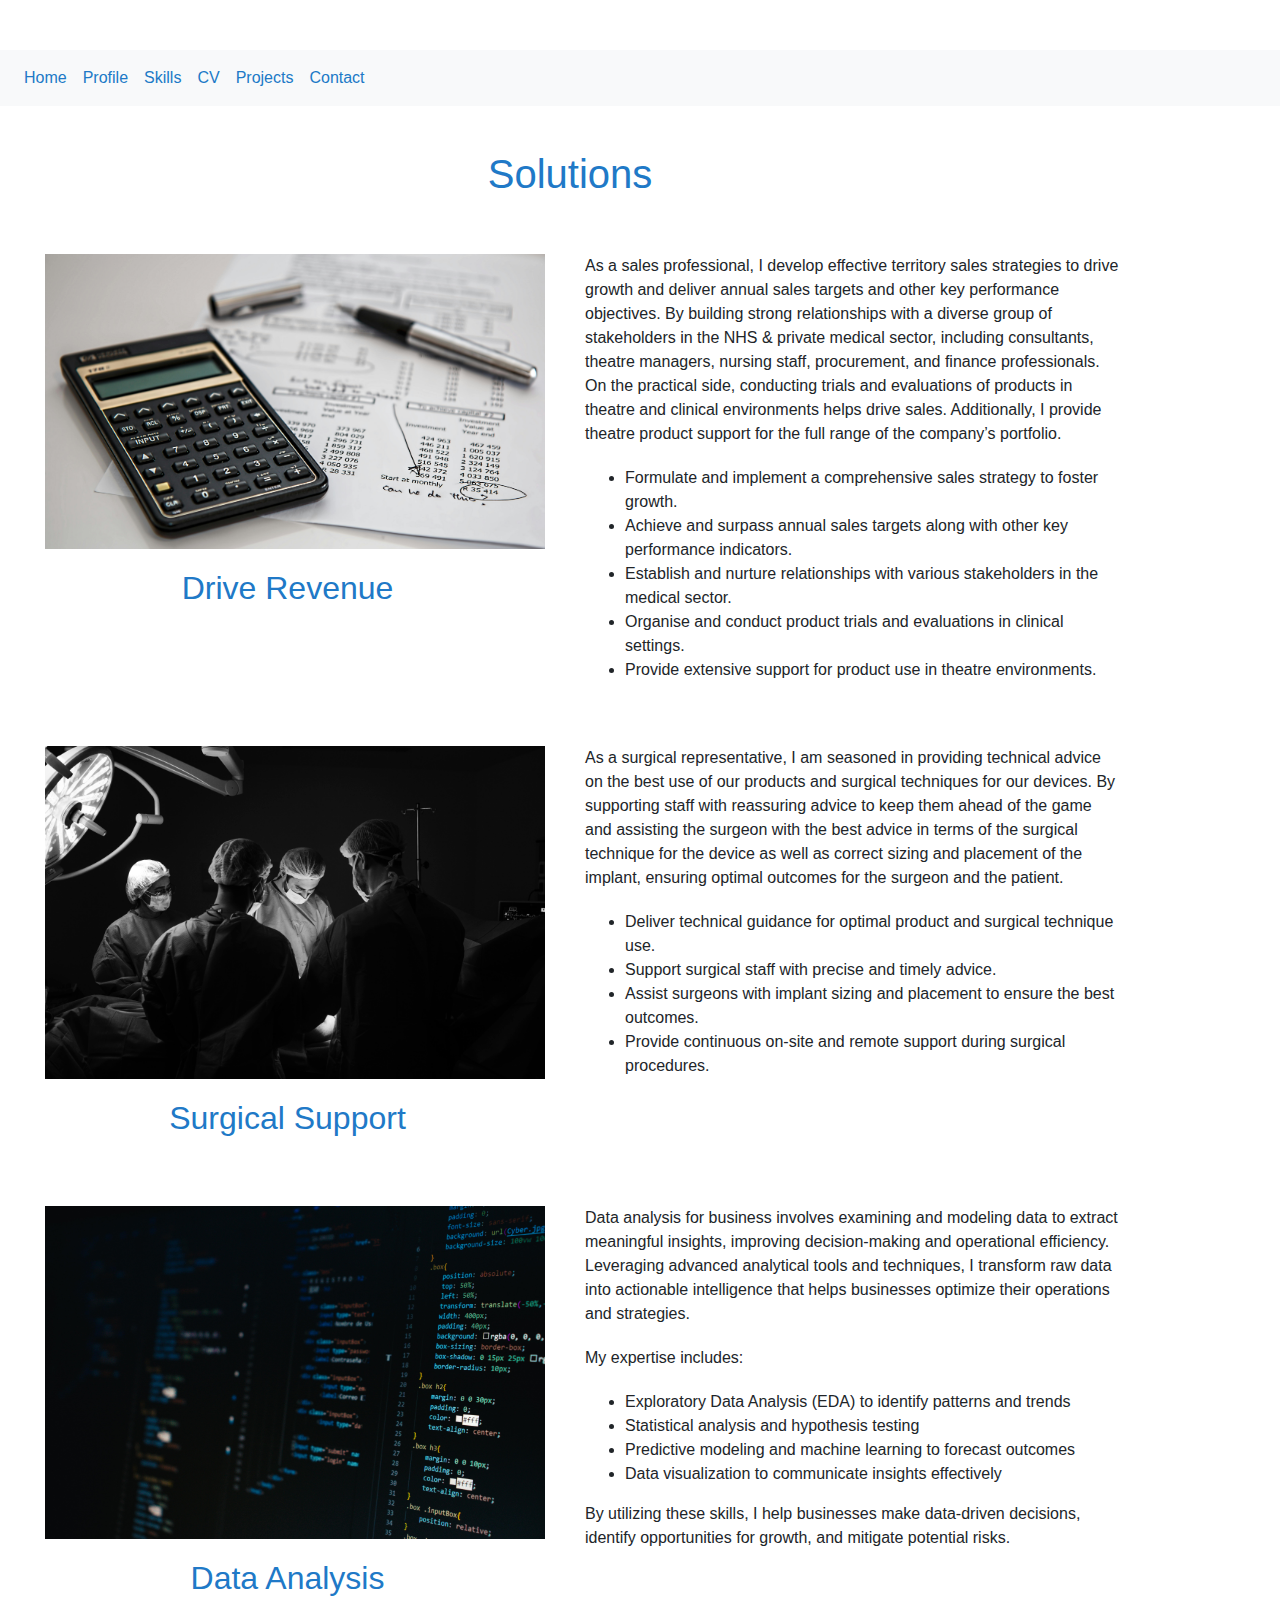
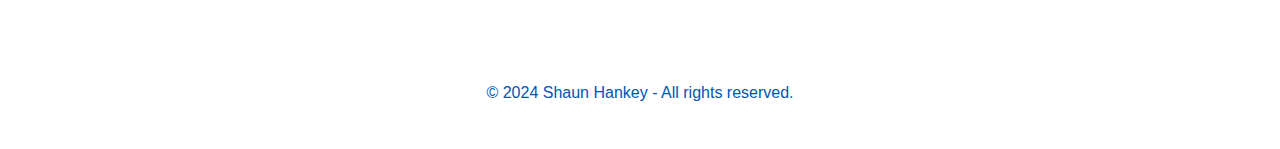
<file: solutions.html>
<!DOCTYPE html>
<html lang="en">
<head>
    <meta charset="UTF-8">
    <meta name="viewport" content="width=device-width, initial-scale=1.0">
    <title>Solutions</title>
    <link rel="stylesheet" href="https://stackpath.bootstrapcdn.com/bootstrap/4.5.2/css/bootstrap.min.css">
    <link rel="stylesheet" href="./css/styles.css">
</head>
<body>
    <header class="navbar navbar-expand-lg navbar-light bg-light">
        <button class="navbar-toggler" type="button" data-toggle="collapse" data-target="#navbarNav" aria-controls="navbarNav" aria-expanded="false" aria-label="Toggle navigation">
            <span class="navbar-toggler-icon"></span>
        </button>
        <div class="collapse navbar-collapse" id="navbarNav">
            <ul class="navbar-nav mr-auto">
                <li class="nav-item"><a class="nav-link" href="index.html">Home</a></li>
                <li class="nav-item"><a class="nav-link" href="profile.html">Profile</a></li>
                <li class="nav-item"><a class="nav-link" href="solutions.html">Skills</a></li>
                <li class="nav-item"><a class="nav-link" href="cv.html">CV</a></li>
                <li class="nav-item"><a class="nav-link" href="projects.html">Projects</a></li>
                <li class="nav-item"><a class="nav-link" href="contact.html">Contact</a></li>
            </ul>
        </div>
    </header>

    <main class="container mt-4">
        <h1 class="text-center">Solutions</h1>

        <div class="row mt-5">
            <div class="col-md-6 heading-image">
                <img src="media/pexels-pixabay-sales.jpg" class="img-fluid img-fixed" alt="Drive Revenue">
                <h2>Drive Revenue</h2>
            </div>
            <div class="col-md-6">
                <p>As a sales professional, I develop effective territory sales strategies to drive growth and deliver annual sales targets and other key performance objectives. By building strong relationships with a diverse group of stakeholders in the NHS & private medical sector, including consultants, theatre managers, nursing staff, procurement, and finance professionals. On the practical side, conducting trials and evaluations of products in theatre and clinical environments helps drive sales. Additionally, I provide theatre product support for the full range of the company’s portfolio.</p>
                <ul>
                    <li>Formulate and implement a comprehensive sales strategy to foster growth.</li>
                    <li>Achieve and surpass annual sales targets along with other key performance indicators.</li>
                    <li>Establish and nurture relationships with various stakeholders in the medical sector.</li>
                    <li>Organise and conduct product trials and evaluations in clinical settings.</li>
                    <li>Provide extensive support for product use in theatre environments.</li>
                </ul>
            </div>
        </div>
        <div class="row mt-5">
            <div class="col-md-6 heading-image">
                <img src="media/pexels-jonathanborba-surgery.jpg" class="img-fluid img-fixed" alt="Surgical Technique">
                <h2>Surgical Support</h2>
            </div>
            <div class="col-md-6">
                <p>As a surgical representative, I am seasoned in providing technical advice on the best use of our products and surgical techniques for our devices. By supporting staff with reassuring advice to keep them ahead of the game and assisting the surgeon with the best advice in terms of the surgical technique for the device as well as correct sizing and placement of the implant, ensuring optimal outcomes for the surgeon and the patient.</p>
                <ul>
                    <li>Deliver technical guidance for optimal product and surgical technique use.</li>
                    <li>Support surgical staff with precise and timely advice.</li>
                    <li>Assist surgeons with implant sizing and placement to ensure the best outcomes.</li>
                    <li>Provide continuous on-site and remote support during surgical procedures.</li>
                </ul>
            </div>
        </div>
        <div class="row mt-5">
            <div class="col-md-6 heading-image">
                <img src="media/pexels-neo-data.jpg" class="img-fluid img-fixed" alt="Data Analysis">
                <h2>Data Analysis</h2>
            </div>
            <div class="col-md-6">
                <p>Data analysis for business involves examining and modeling data to extract meaningful insights, improving decision-making and operational efficiency. Leveraging advanced analytical tools and techniques, I transform raw data into actionable intelligence that helps businesses optimize their operations and strategies.</p>
                <p>My expertise includes:</p>
                <ul>
                    <li>Exploratory Data Analysis (EDA) to identify patterns and trends</li>
                    <li>Statistical analysis and hypothesis testing</li>
                    <li>Predictive modeling and machine learning to forecast outcomes</li>
                    <li>Data visualization to communicate insights effectively</li>
                </ul>
                <p>By utilizing these skills, I help businesses make data-driven decisions, identify opportunities for growth, and mitigate potential risks.</p>
            </div>
        </div>
    </main>

    <footer class="text-center py-4">
        <p class="rights">&copy; 2024 Shaun Hankey - All rights reserved.</p>
    </footer>

    <script src="https://code.jquery.com/jquery-3.5.1.slim.min.js"></script>
    <script src="https://cdn.jsdelivr.net/npm/@popperjs/core@2.5.2/dist/umd/popper.min.js"></script>
    <script src="https://stackpath.bootstrapcdn.com/bootstrap/4.5.2/js/bootstrap.min.js"></script>
</body>
</html>
</file>
<file: css/styles.css>
html, body {
    height: 100%;
    margin: 0;
}

body {
    padding-top: 50px;
    display: flex;
    flex-direction: column;
}

.indexBody {
    background-image: url('../media/new1.png');
    background-size: contain; /* Ensure the image fits within the container */
    background-position: center;
    background-repeat: no-repeat;
    width: 100%;
    height: 100%;
    display: flex;
    flex-direction: column;
    align-items: center;
}


.container {
    display: flex;
    flex-direction: column;
    justify-content: space-evenly;
    align-items: center;
    padding: 20px;
    background-color: rgba(255, 255, 255, 0.8); /* Add transparency */
    margin: 20px 0;
    z-index: 1;
}

.img-fixed {
    width: 100%;
    max-width: 500px;
    height: auto;
    display: block;
    margin: 0 auto;
}

.profile-image img,
.contact-image img {
    max-height: 40vh;
    width: auto;
    display: block;
    margin: 20px auto;
}

.container-contact {
    background: #f8f9fa;
    padding: 20px;
    border-radius: 5px;
    box-shadow: 0 2px 5px rgba(0, 0, 0, 0.1);
}

.contact-section img {
    border-radius: 5px;
    box-shadow: 0 2px 5px rgba(0, 0, 0, 0.1);
}

.content-wrap {
    flex: 1 0 auto;
    position: relative;
    z-index: 2;
}

footer {
    flex-shrink: 0;
    color: black;
}

.rights-index, .rights {
    color: #0056b3 !important;
}

.welcome, .business {
    display: flex;
    justify-content: center;
    align-items: center;
    padding-top: 10px;
    color: #333;
    text-shadow: 1px 1px #e0e0e0;
}

.welcome {
    font-size: 2em;
    font-weight: bold;
}

.business {
    font-size: 1.5em;
    font-weight: bold;
}

p {
    margin-bottom: 20px;
}

.mb-0 {
    font-size: xxx-large;
    color: white;
}

.blockquote-footer, blockquote {
    color: black;
    font-size: large;
    background: none; /* Remove the background */
}

.contact-details, .summary, .experience, .education {
    margin-bottom: 10px;
}

.contact-details a {
    color: #007bff;
}

.contact-details p {
    margin-bottom: 10px;
}

.contact-details h2 {
    margin-bottom: 20px;
}

@media (max-width: 844px) {
    .profile-image img,
    .contact-image img {
        max-height: 80vh;
        margin: 5px auto;
    }
}

@media (orientation: landscape) {
    .profile-photo img,
    .contact-image img {
        max-height: 50vh;
        margin: 10px auto;
        border-radius: 25px;
        border: 20px;
    }
}

.clock {
    color: black;
    font-size: inherit;
    font-weight: bold;
}

#projects {
    padding-bottom: 20px;
}

/*.quote-section {*/
/*    margin-top: 20px;*/
/*    z-index: 2;*/
/*    position: relative;*/
/*    padding: 10px; !* Add padding for better readability *!*/
/*}*/

.quote-section .blockquote {
    color: #BC9785;
    font-size: 2em;
    font-weight: bold;
    text-shadow: 1px 1px #e0e0e0;
    quotes: none; /* Remove the dash before the quotes */
}

.quote-section .blockquote:before, .quote-section .blockquote:after {
    quotes: none; /* Remove blockquote default styling */
}

.quote-section .blockquote-footer {
    color: black;
    font-size: 1em;
}

.cv-section h1, .cv-section h2 {
    margin-bottom: 20px; /* Add margin at the bottom of these headings */
}

.cv-section h3 {
    margin-top: 30px; /* Add margin at the top of these subheadings */
}

.education {
    margin-top: 30px;
}

.heading-image img {
    height: auto; /* Adjust this value to match the heading size */
    width: 100%;
    margin-right: 10px; /* Adjust space between image and text */
}

.heading-image h2, .heading-image h3 {
    margin-top: 20px; /* Add margin at the top of these headings */
    margin-bottom: 20px; /* Add margin at the bottom of these headings */
    text-align: center; /* Center the text */
}


/* Set all heading tags to dark blue */
h1, h2, h3, h4, h5, h6, strong {
    color: #2079c7; /* Dark blue */
}

/* Set the navbar brand and links to the specified color */
.navbar-brand, .nav-link {
    color: #2079c7 !important; /* Ensure the color is applied */
}

/* Add hover effect for the links */
.nav-link:hover, .select_menu {
    color: #0056b3 !important; /* Slightly darker blue for hover state */
}

.select_menu {font-weight: bold; font-size: x-large}
</file>
<file: css/cv-styles.css>
/* General Reset */
* {
    margin: 0;
    padding: 0;
    box-sizing: border-box;
}

p {font-size: 10pt; font-weight: bold}

body {
    font-family: Arial, sans-serif;
    line-height: 1.6;
}

/* Main container */
.cv-container {
    display: flex;
    height: 95vh; /* Make sure it takes full viewport height */
}

/* Sidebar Styling */
.left-sidebar {
    background-color: gainsboro;
    color: black;
    width: 25%;
    padding: 5px;
    display: flex;
    flex-direction: column;
    justify-content: flex-start;
    align-items: center;
    overflow-y: auto; /* Allow scrolling when content exceeds the height */
    /*height: 100%; !* Make sure sidebar takes up full height *!*/

}

/* Profile Picture */
.profile-picture img {
    width: 100px;
    height: 100px;
    border-radius: 50%;
    object-fit: cover;
    margin-bottom: 5px;
}

/* Reduce spacing between contact details */
.contact-info p {
    margin-bottom: 5px;
    justify-content: space-around/* Reduce the margin between contact details */
}

/* Ensure consistent margins between sections */
.contact-info, .summary, .education {
    margin-top: 10px;
    font-size: 8pt;
    justify-content: flex-start;
}

/* Main Content Section */
.main-content {
    padding: 20px;
    padding-left: 30px;
    /*width: 80%;*/
    background-color: lavender;
    /*overflow-y: auto;*/
    font-size: 11pt;
}

/* Footer */
footer {

    color: black;
    text-align: center;
    padding: 5px;
}

/* Custom link color in sidebar */
.left-sidebar a {
    color: black;

}

.left-sidebar a:hover {
    color: #2079c7; /* Optional: Hover effect for links */
}

/* Sidebar lists should keep bullet points */
.left-sidebar ul {
    list-style-type: disc; /* Add bullets */
    padding-left: 20px;
    font-size: 10pt/* Add some space for bullets to show properly */
}

.older-experience li {
    /*margin-bottom: 5px;*/
    font-size: 8px;
}

.older-experience li strong {
    color: black;
    font-size: small;
}

.older-experience li em {
    color: #666;
}

.custom-link {
    color: black !important; /* Force the color to be black */
    font-weight: bold;
}

.custom-link:hover {
    color: #2079c7; /* Optional: Change color on hover */
}

.summary {font-size: 10pt; font-style: italic}

.rights {font-size: small}

h2 {color: gray}

@media (max-width: 768px) {
    /* Stacking the sidebar and main content vertically */
    .cv-container {
        flex-direction: column;
        height: auto; /* Allow the container to grow and shrink as needed */
    }

    /* Sidebar and main content take full width */
    .left-sidebar {
        width: 100%;
        height: auto; /* Ensure the sidebar grows with content */
        padding: 10px;
        margin-bottom: 20px; /* Space between sidebar and main content */
        overflow-y: visible; /* Ensure sidebar doesn’t scroll individually */
    }

    .main-content {
        width: 100%;
        /*height: auto; !* Ensure main content grows with content *!*/
        padding: 10px;
        overflow-y: visible; /* Ensure main content doesn’t scroll individually */
    }

    /* Adjust navbar for mobile */
    .navbar-nav a {
        display: block;
        text-align: center;
        padding: 10px;
    }

    /* Adjust font sizes for mobile readability */
    body {
        font-size: 0.9em;
    }

    /* Ensure images scale properly */
    img {
        max-width: 100%;
        height: auto;
    }
}
</file>
